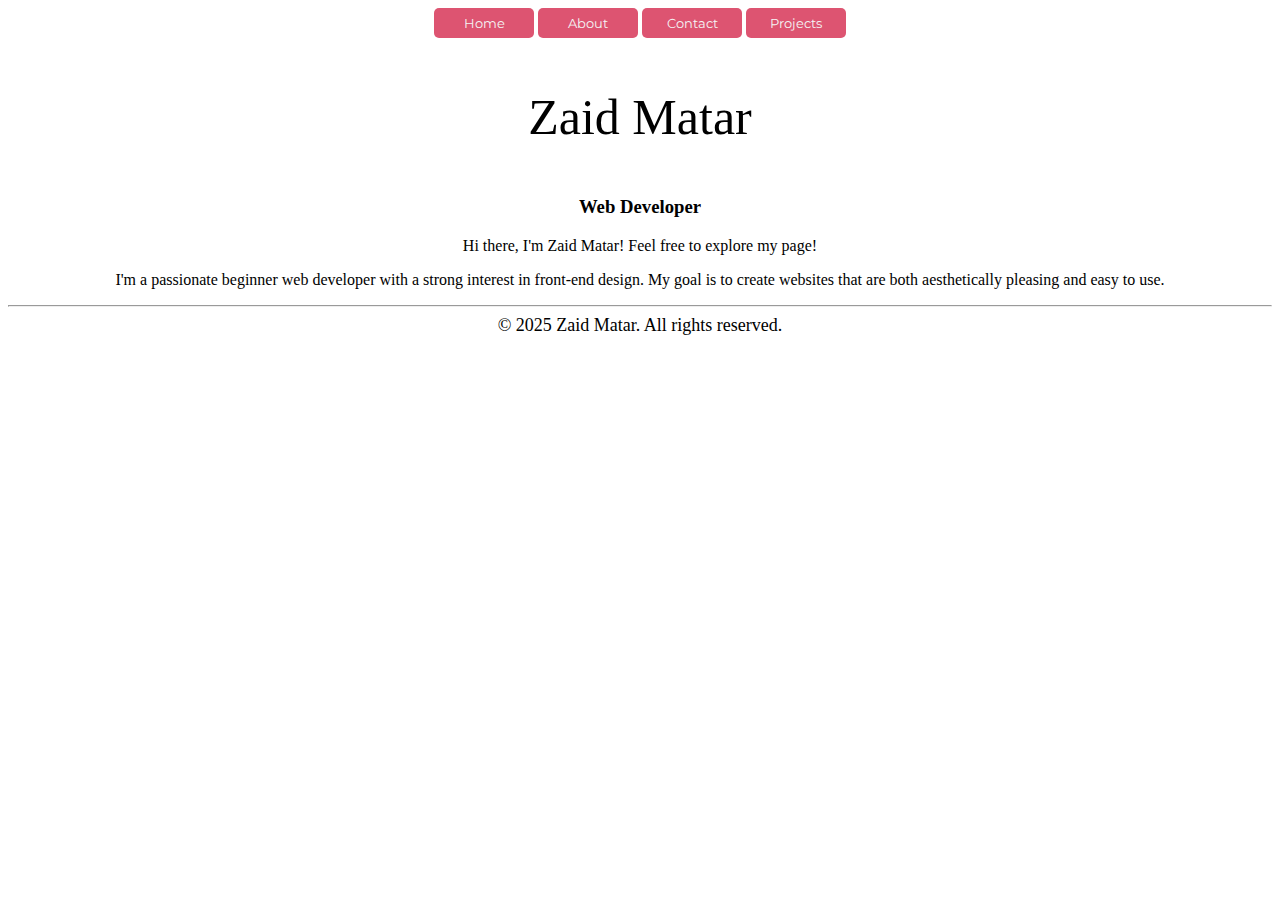
<file: index.html>
<!DOCTYPE html>
<html lang="en">

<head>
    <meta charset="UTF-8">
    <meta name="viewport" content="width=device-width, initial-scale=1.0">
    <link rel="stylesheet" href="styles.css">
    <title>Home Page</title>
</head>

<body>
    <header style="text-align: center;">

        <nav>
            <button class="navbar" onclick="location.href='index.html'">Home</button>
            <button class="navbar" onclick="location.href='about.html'">About</button>
            <button class="navbar" onclick="location.href='contact.html'">Contact</button>
            <button class="navbar" onclick="location.href='projects.html'">Projects</button>

        </nav>




        <p style="font-size: 50px;">Zaid Matar</p>
        <h3>Web Developer</h3>

    </header>
    <!-- Hero Section-->
    <div style="text-align: center;">
        <P>Hi there, I'm Zaid Matar! Feel free to explore my page!</P>
        <P>I'm a passionate beginner web developer with a strong interest in front-end design. My goal is to create
            websites that are both aesthetically pleasing and easy to use. </P>
    </div>
    <hr>

    <footer> &copy; 2025 Zaid Matar. All rights reserved.</footer>
</body>

</html>
</file>
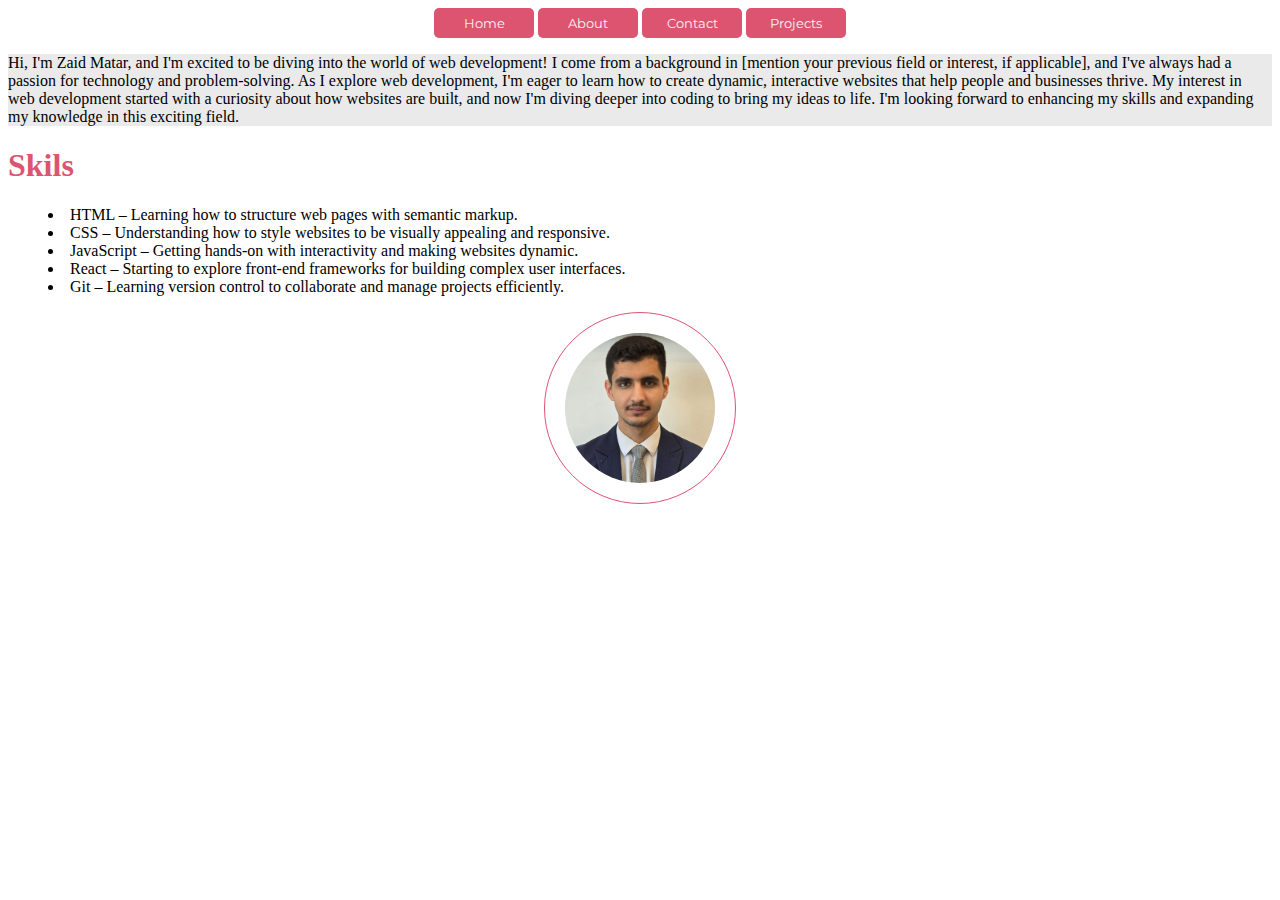
<file: about.html>
<!DOCTYPE html>
<html lang="en">

<head>
    <meta charset="UTF-8">
    <meta name="viewport" content="width=device-width, initial-scale=1.0">
    <title>About</title>
    <link rel="stylesheet" href="styles.css">
</head>

<body>
    <header>
        <nav>
            <button class="navbar" onclick="location.href='index.html'">Home</button>
            <button class="navbar" onclick="location.href='about.html'">About</button>
            <button class="navbar" onclick="location.href='contact.html'">Contact</button>
            <button class="navbar" onclick="location.href='projects.html'">Projects</button>

        </nav>


    </header>
    <section>
        <p style="background-color: rgb(235, 234, 234);">
            Hi, I'm Zaid Matar, and I'm excited to be diving into the world of web development! I come from a background
            in
            [mention your previous field or interest, if applicable], and I've always had a passion for technology and
            problem-solving. As I explore web development, I'm eager to learn how to create dynamic, interactive
            websites
            that help people and businesses thrive. My interest in web development started with a curiosity about how
            websites are built, and now I'm diving deeper into coding to bring my ideas to life. I'm looking forward to
            enhancing my skills and expanding my knowledge in this exciting field.</p>
    </section>
    <section>
        <h1 style="color: #DD5471;">Skils</h1>
        <ul style="list-style:inside;" ;>
            <li>HTML – Learning how to structure web pages with semantic markup.</li>
            <li>CSS – Understanding how to style websites to be visually appealing and responsive.</li>
            <li>JavaScript – Getting hands-on with interactivity and making websites dynamic.</li>
            <li>React – Starting to explore front-end frameworks for building complex user interfaces.</li>
            <li>Git – Learning version control to collaborate and manage projects efficiently.</li>
        </ul>
    </section>
    <section>
        <img id="persinl"src="img/Zaidphoto.jpg" alt ="myselfphoto" class="center">
    </section>

</body>

</html>
</file>
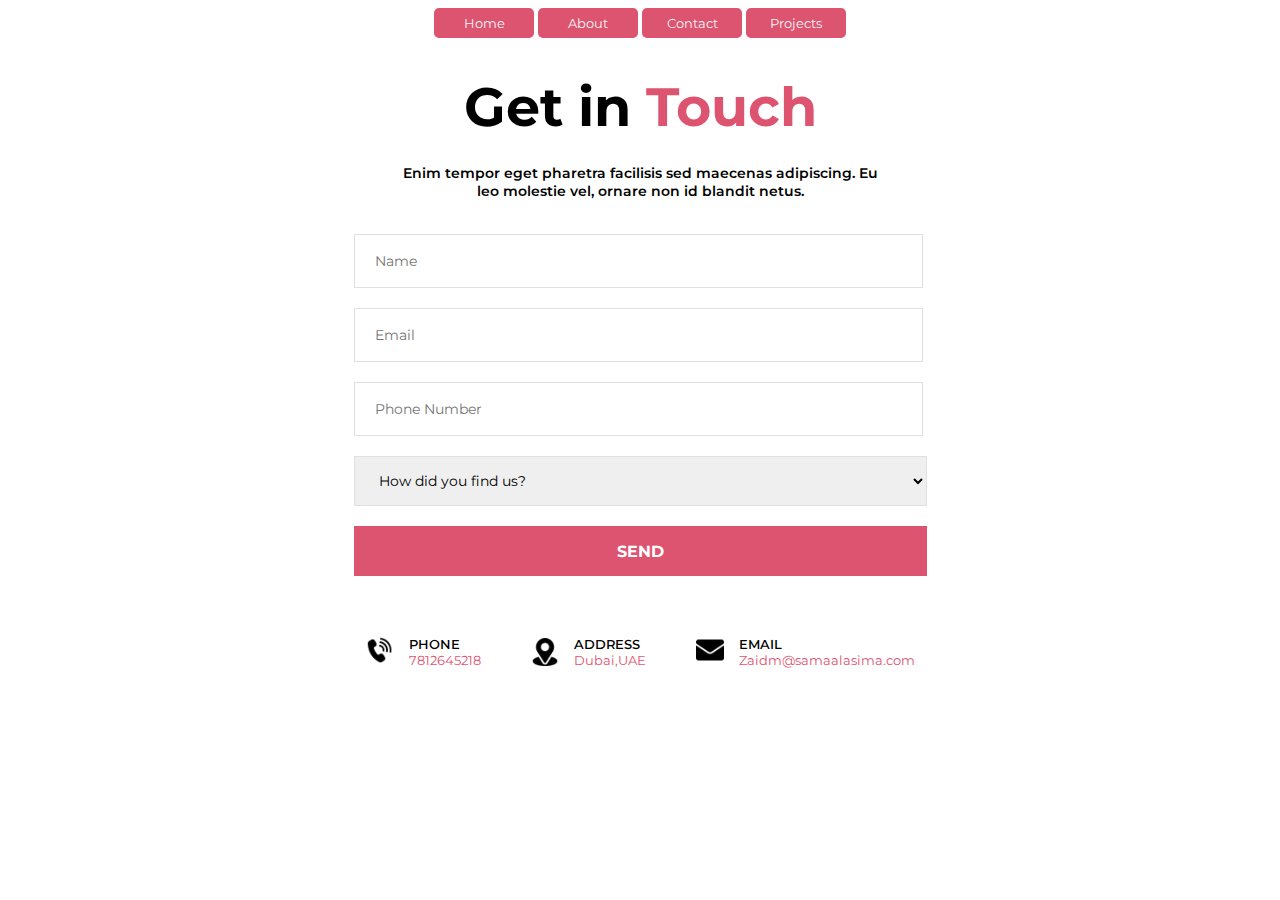
<file: contact.html>
<!DOCTYPE html>
<html lang="en">

<head>
    <meta charset="UTF-8">
    <meta name="viewport" content="width=device-width, initial-scale=1.0">
    <title>Contact</title>
    <link rel="stylesheet" href="styles.css">

</head>

<body>
    <header>
        <nav>
            <button class="navbar" onclick="location.href='index.html'">Home</button>
            <button class="navbar" onclick="location.href='about.html'">About</button>
            <button class="navbar" onclick="location.href='contact.html'">Contact</button>
            <button class="navbar" onclick="location.href='projects.html'">Projects</button>

        </nav>


    </header>

    <div id="dive">
        <h1 class="ui"><b>Get in <span id="textcolor">Touch</span></b></h1>
        <p id="para">Enim tempor eget pharetra facilisis sed maecenas adipiscing. Eu leo
            molestie vel, ornare non id blandit netus.
        </p>

        <section style="text-align: center;">
            <input type="text" class="inputtextbox" placeholder="Name" style="border-width: 1px;">
            <input type="text" class="inputtextbox" placeholder="Email" style="border-width: 1px;">
            <input type="text" class="inputtextbox" placeholder="Phone Number" style="border-width: 1px;">
            <select class="select" part="" style="border-width: 1px;">
                <option disabled selected>
                    How did you find us?
                </option>
                <option>
                    Facebook
                </option>
                <option>
                    Instagram
                </option>
                <option>
                    X
                </option>
            </select>
        </section>
        <button id="Clicksend" style="cursor:pointer;"><b>SEND</b></button>

        <footer style="margin:60px ; display: flex;">

            <div
                style="display: flex; align-items: flex-start; gap: 15px; font-family: Montserrat; padding-right: 50px;">
                <img src="img/phone.png" style="width: 28px; height: 28px;">
                <div style="display:flex; align-items:flex-start;flex-direction: column;">
                    <span style="font-weight: bold; font-size: 13px; ;font-weight: 550;">PHONE</span>
                    <span style="color:#DD5471 ;font-size: 13px;">7812645218</span>
                </div>
            </div>
            <div
                style="display: flex; align-items: flex-start;font-family: Montserrat;  align-items: center; gap: 15px;padding-right: 50px;">
                <img src="img/location.png" width="28px" height="28px">
                <div style="display: flex; flex-direction: column;align-items:flex-start;">
                    <span style=" font-size: 13px;font-weight: 550;">ADDRESS</span>
                    <span style="color:#DD5471 ;font-size: 13px;">Dubai,UAE</span>
                </div>
            </div>
            <div style="display: flex; gap: 15px;font-family: Montserrat; align-items: flex-start;">
                <img src="img/email.png" width="28px" height="28px">
                <div style="display: flex; flex-direction: column;align-items:flex-start;">
                    <span style="gap: 50;font-size: 13px; font-weight: 550;">EMAIL</span>
                    <SPAN style="color:#DD5471 ;font-size: 13px;"><a
                            href="mailto:Zaidm@samaalasima.com">Zaidm@samaalasima.com</a></SPAN>
                </div>
            </div>
        </footer>
    </div>
</body>

</html>
</file>
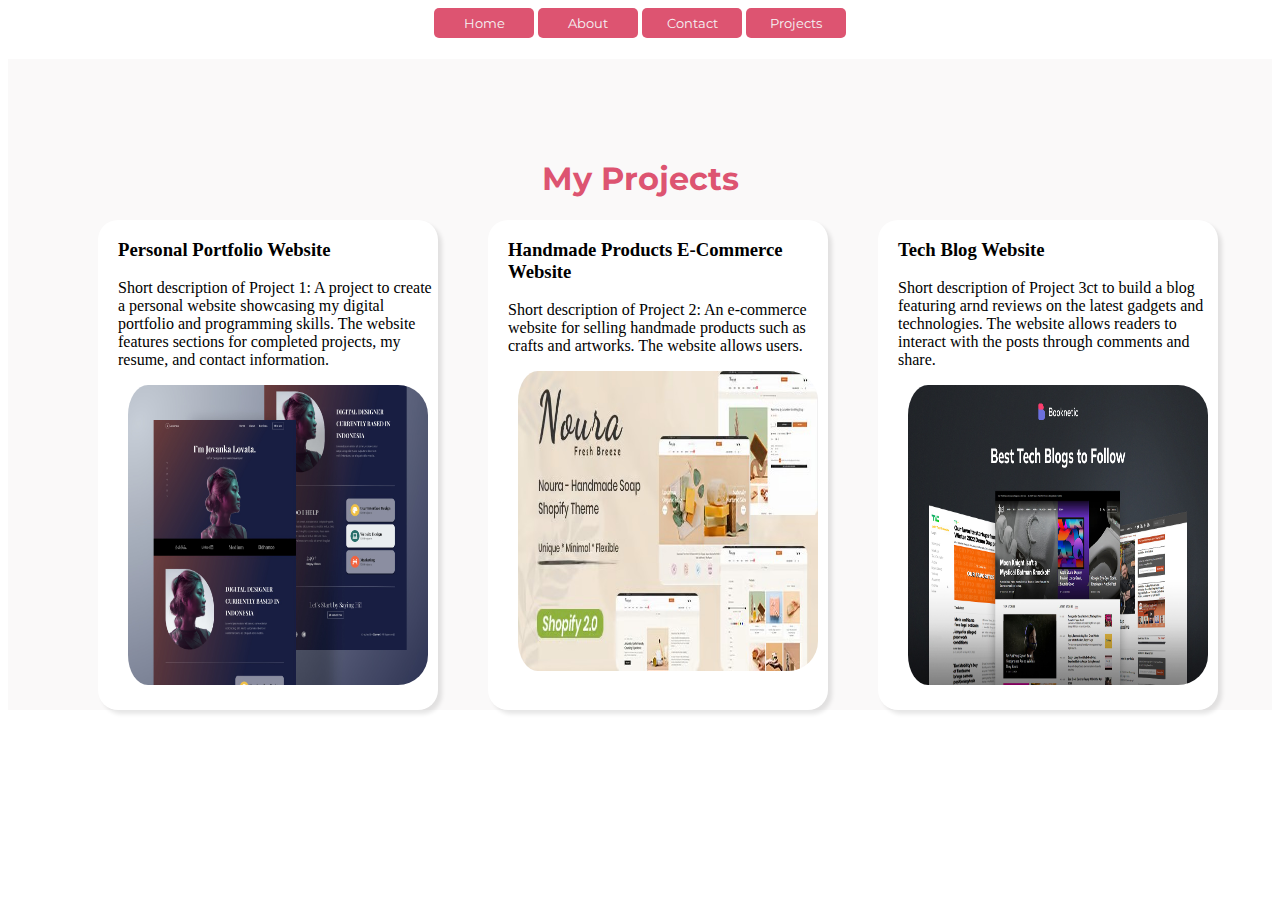
<file: projects.html>
<!DOCTYPE html>

<html lang="en">

<head>
    <meta charset="UTF-8">
    <meta name="viewport" content="width=device-width, initial-scale=1.0">
    <link rel="stylesheet" href="styles.css">
    <title>Projects</title>
</head>

<body>
    <header>
        <nav>
            <button class="navbar" onclick="location.href='index.html'">Home</button>
            <button class="navbar" onclick="location.href='about.html'">About</button>
            <button class="navbar" onclick="location.href='contact.html'">Contact</button>
            <button class="navbar" onclick="location.href='projects.html'">Projects</button>

        </nav>
    </header>

    <section style="background-color: #faf9f9;">
        <H1 style="color: #DD5471;text-align: center;padding-top: 100px;font-family: 'Montserrat';">My Projects</H1>
        <ul style="display: flex;">
            <li class="list" style="padding-left: 20px;">
                <h3>Personal Portfolio Website</h3>
                <p>Short description of Project 1: A project to create a personal website showcasing my digital
                    portfolio and programming skills. The website features sections for completed projects, my resume,
                    and contact information.</p>
                <img class="image" src="/img/Personal Portfolio Website.jpg">
            </li>

            <li class="list" style="padding-left: 20px;">
                <h3>Handmade Products E-Commerce Website</h3>
                <p>Short description of Project 2: An e-commerce website for selling handmade products such as crafts
                    and artworks. The website allows users.</p>
                <img class="image" src="/img/Handmade Products E-Commerce Website.jpeg"">
            </li>


            <li class="list" style="padding-left: 20px;">
                <h3>Tech Blog Website</h3>
                <p>Short description of Project 3ct to build a blog featuring arnd reviews on the
                    latest gadgets and technologies. The website allows readers to interact with the posts through
                    comments and share.</p>
                <img class="image" src="/img/Tech Blog Website.jpg">
            </li>
        </ul>
    </section>


</body>

</html>
</file>
<file: styles.css>
@import url('https://fonts.googleapis.com/css2?family=Montserrat:wght@400;700&display=swap');

footer {
    text-align: center;
    font-size: large;
}


.center {
    display: block;
    margin-left: auto;
    margin-right: auto;
    height: 700px;
    width: 700px;
    border-radius: 50px;
    padding: 20px;
}

nav {
    text-align: center;
}

.image {
    width: 300px;
    height: 300px;
    display: block;
    border-radius: 30px;
    padding-left: 10px;
}

.ui {
    text-align: center;
    font-family: 'Montserrat';
    font-weight: 356;
    font-size: 54px;
}

#textcolor {

    color: #DD5471;
}

#para {
    text-align: center;
    font-family: 'Montserrat';
    font-size: 14px;
    font-weight: 600;
    align-items: center;
    width: 500px;
    margin-top: -12px;
}

#dive {
    display: flex;
    flex-direction: column;
    align-items: center;
    justify-content: center;
    text-align: center;
}

.inputtextbox {
    width: 545px;
    height: 50px;
    margin: 20px;
    border-width: 1px;
    border: #E0E0E0 solid;
    font-size: 14px;
    padding-left: 20px;
    color: gray;
    display: block;
    font-family: 'Montserrat';
}

#Clicksend {
    border: none;
    width: 573px;
    height: 50px;
    background-color: #DD5471;
    color: white;
    font-family: 'Montserrat';
    font-size: 16px;

}

.select {
    width: 573px;
    height: 50px;
    margin: 20px;
    border: 1px;
    border-width: 1px;
    border: #E0E0E0 solid;
    font-size: 14px;
    padding-left: 20px;
    color: black;
    display: block;
    font-family: 'Montserrat';
}

:link {
    color: #DD5471;
}

a {
    text-decoration: none;
}

.navbar {
    color: whitesmoke;
    background-color: #DD5471;
    border: none;
    border-radius: 5px;
    width: 100px;
    height: 30px;
    font-family: Montserrat;
    font-size: bold;
    cursor: pointer;
}

.list {
    border-radius: 20px;
    background-color: aliceblue;
    width: 320px;
    height: 490px;
    background-color: #fff;
    box-shadow: 4px 4px 4px rgba(0, 0, 0, 0.1);
    margin-left: 50px;
}
ul{ list-style: none;}
#persinl{
    border: 1px solid #DD5471;
    border-radius: 50%;
    width: 150px;
    height: 150px;
}
</file>
